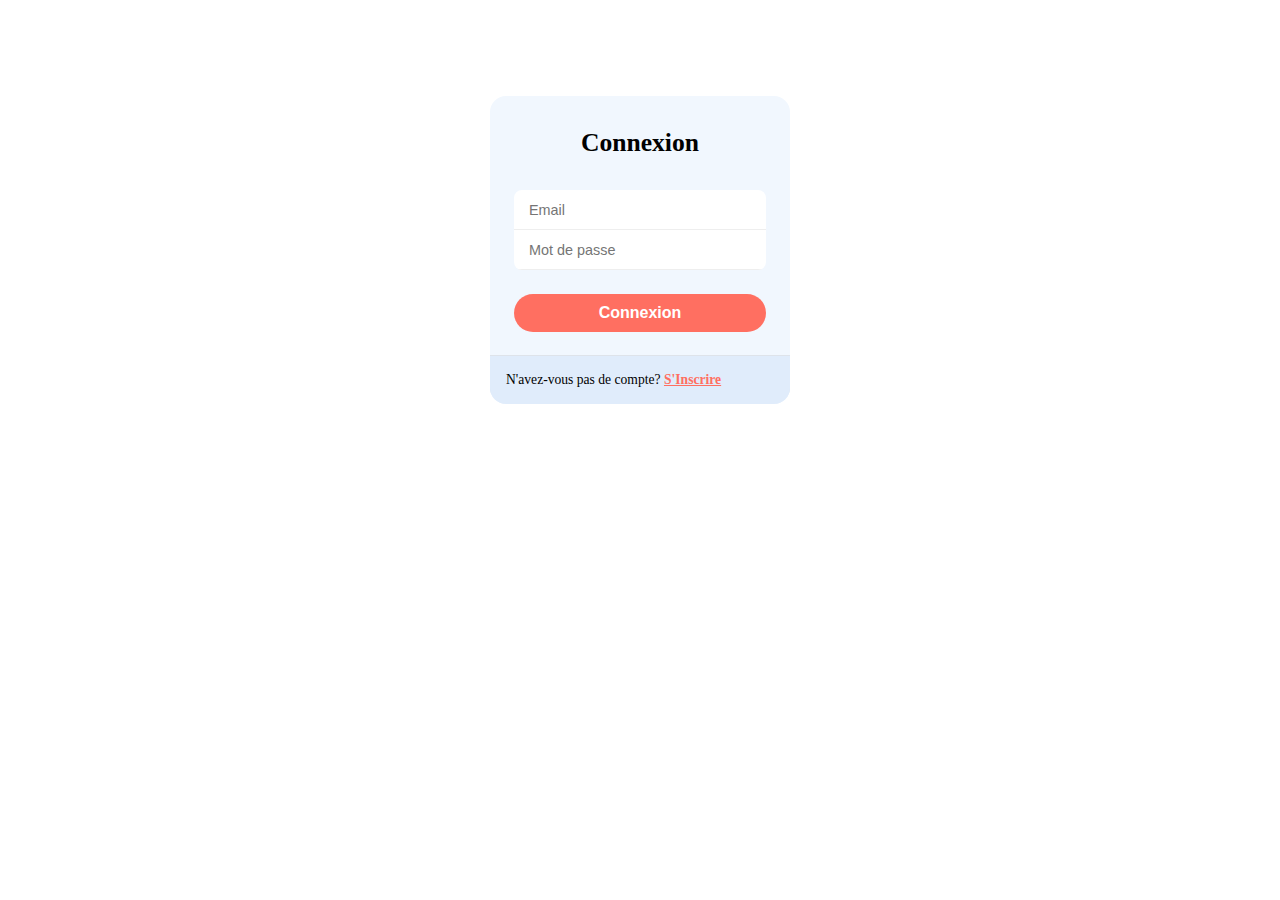
<file: index.html>
<!DOCTYPE html>
<html lang="fr">
<head>
  <meta charset="UTF-8">
  <meta name="viewport" content="width=device-width, initial-scale=1.0">
  <title>Suggère-moi un repas - Connexion</title>
  <link rel="stylesheet" href="./css/style.css">
</head>
<body>
   <div class="contenair">
    <div class="form-box">
        <form class="form">
            <span class="title">Connexion</span>
            <div class="form-container">
              <input type="text" class="input" id="loginEmail" placeholder="Email" required>
                    <!-- <input type="email" class="input" placeholder="Email"> -->
                <input type="password" class="input" id="loginPassword" placeholder="Mot de passe" required>
            </div>
            <button onclick="login()">Connexion</button>
        </form>
        <div class="form-section">
          <p>N'avez-vous pas de compte? <a href="./html/register.html">S'Inscrire</a> </p>
        </div>
        </div>
   </div>
    

  <script src="./js/connexion.js"></script>
</body>
</html>
</file>
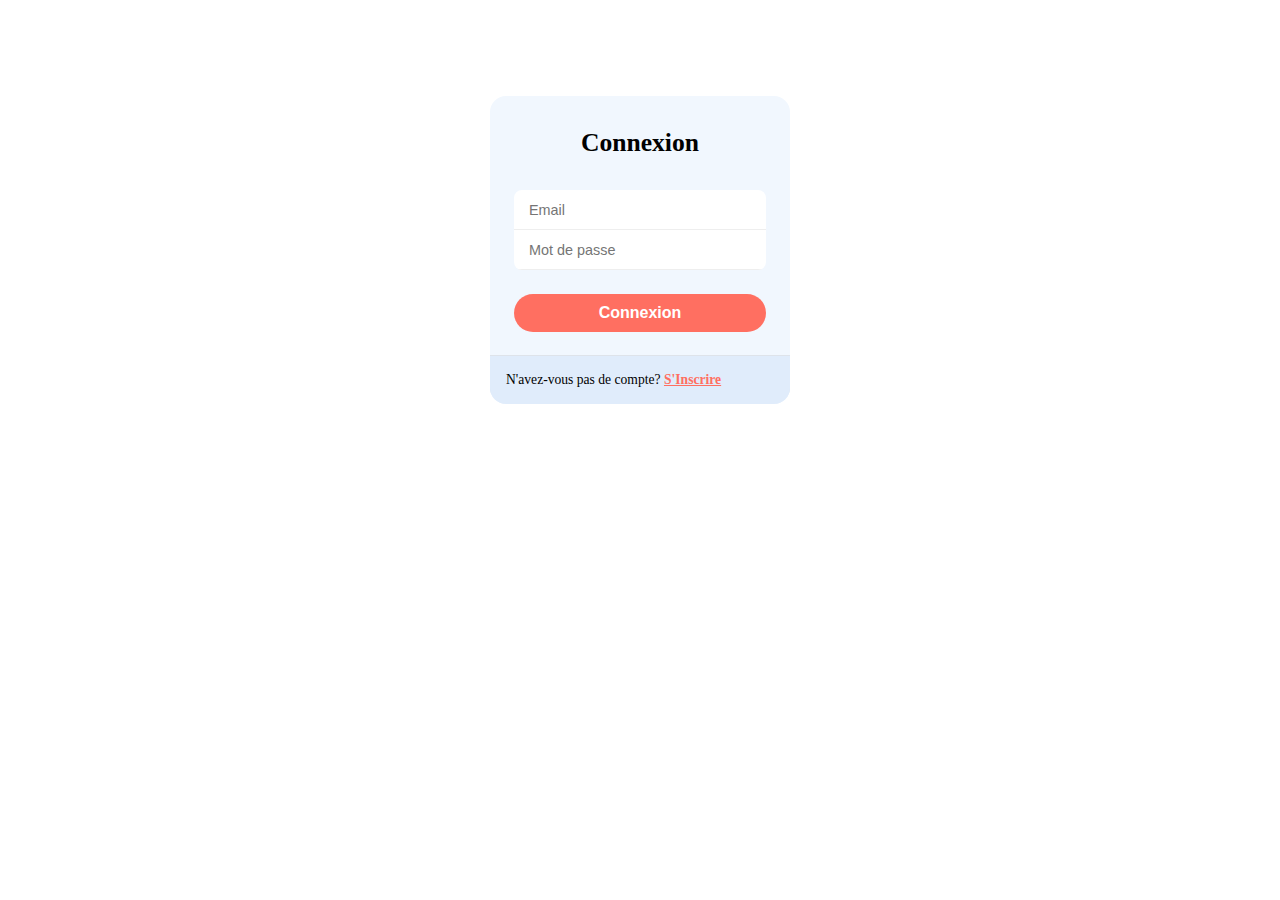
<file: html/app.html>
<!DOCTYPE html>
<html lang="fr">
<head>
  <meta charset="UTF-8">
  <meta name="viewport" content="width=device-width, initial-scale=1.0">
  <title>Suggère-moi un repas</title>
  <link rel="stylesheet" href="../css/app.css">
</head>
<body>
  <div class="container">
    <h1 id="welcomeMessage"></h1>

    <!-- Zone pour entrer les ingrédients -->
    <div>
        <h2>Bienvenue sur la plateforme de recttes de marie concu pour vous aidez a cuisiner</h2>
      <h2>Entrez vos ingrédients</h2>
      <div class="recherche">
        <input type="text" id="ingredients" placeholder="Exemple : tomates, œufs, fromage">
      <button onclick="suggestRecipe() " class="btnrech">Trouver une recette</button>
      </div>
    </div>

    <!-- Affichage des recettes -->
    <div id="recipe"></div>

    
  </div>
  <button id="btn">Se déconnecter</button>

  <script src="../js/app.js"></script>
  <script src="../js/connexion.js"></script>
  <script src="../js/inscription.js"></script>
</body>
</html>
</file>
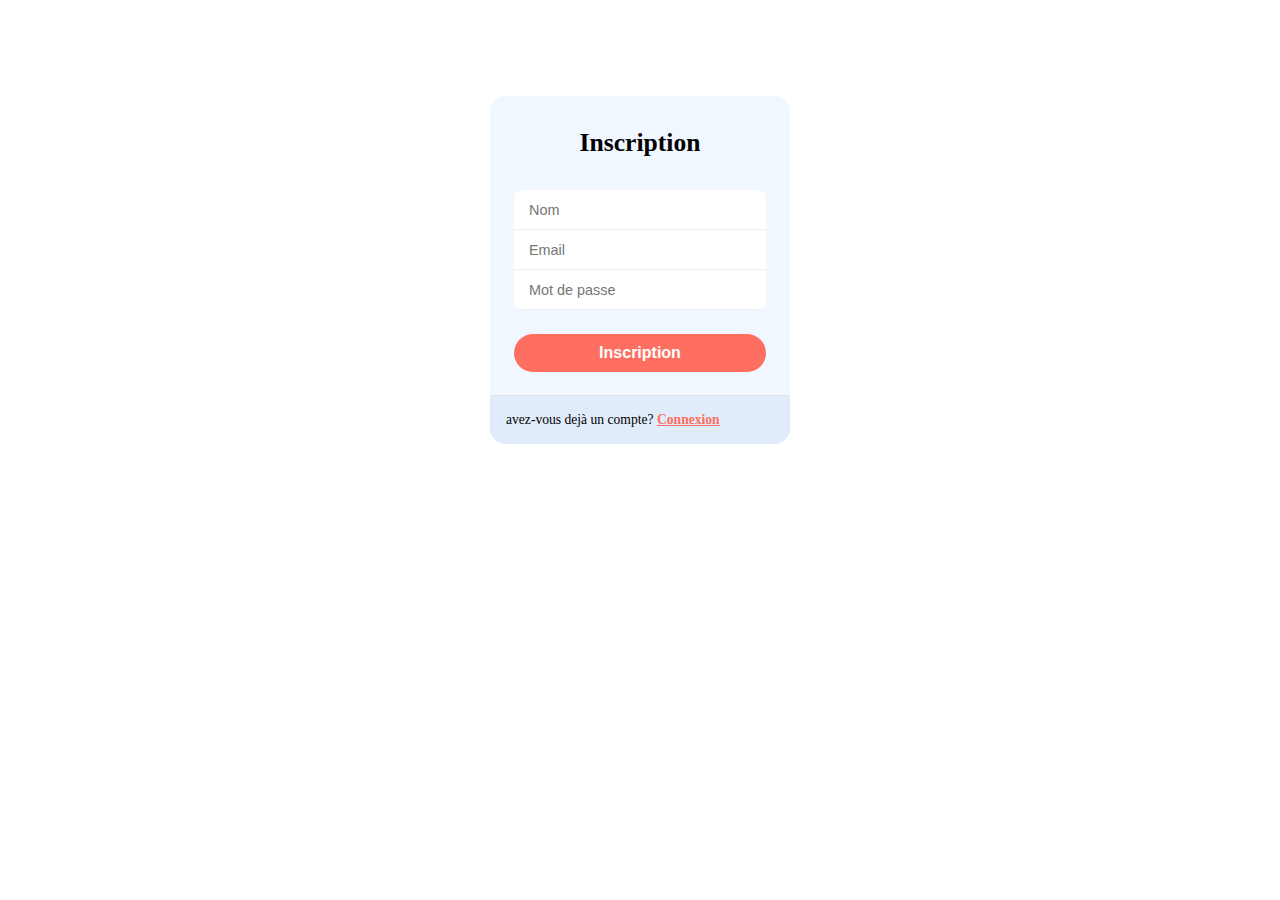
<file: html/register.html>
<!DOCTYPE html>
<html lang="fr">
<head>
  <meta charset="UTF-8">
  <meta name="viewport" content="width=device-width, initial-scale=1.0">
  <title>Suggère-moi un repas - Inscription</title>
  <link rel="stylesheet" href="../css/style.css">
</head>
<body>
   <div class="contenair">
    <div class="form-box">
        <form class="form">
            <span class="title">Inscription</span>
            <div class="form-container">
                <input type="text" class="input"id="signupName" placeholder="Nom" required>
                <input type="email" class="input"  id="signupEmail" placeholder="Email" required>
                <input type="password" class="input" id="signupPassword" placeholder="Mot de passe" required>
            </div>
            <button>Inscription</button>
        </form>
        <div class="form-section">
          <p>avez-vous dejà un compte? <a href="../index.html">Connexion</a> </p>
        </div>
        </div>
   </div>
    

  <script src="../js/inscription.js"></script>

</body>
</html>
</file>
<file: css/style.css>
*{
    margin: 0px;
    padding: 0px;
    box-sizing: border-box;  
}
.contenair{
    display: flex;
    justify-content: center;
    align-items: center;
    margin-top: 6rem;
}
.form-box {
    max-width: 300px;
    background: #f1f7fe;
    overflow: hidden;
    border-radius: 16px;
    color: #010101;

  }
  
  .form {
    position: relative;
    display: flex;
    flex-direction: column;
    padding: 32px 24px 24px;
    gap: 16px;
    text-align: center;
  }
  
  /*Form text*/
  .title {
    font-weight: bold;
    font-size: 1.6rem;
  }
  
  .subtitle {
    font-size: 1rem;
    color: #666;
  }
  
  /*Inputs box*/
  .form-container {
    overflow: hidden;
    border-radius: 8px;
    background-color: #fff;
    margin: 1rem 0 .5rem;
    width: 100%;
  }
  
  .input {
    background: none;
    border: 0;
    outline: 0;
    height: 40px;
    width: 100%;
    border-bottom: 1px solid #eee;
    font-size: .9rem;
    padding: 8px 15px;
  }
  
  .form-section {
    padding: 16px;
    font-size: .85rem;
    background-color: #e0ecfb;
    box-shadow: rgb(0 0 0 / 8%) 0 -1px;
  }
  
  .form-section a {
    font-weight: bold;
    color: #FF6F61;
    transition: color .3s ease;
  }
  
  .form-section a:hover {
    color: #FF6F61;
    text-decoration: underline;
  }
  
  /*Button*/
  .form button {
    background-color: #FF6F61;
    color: #fff;
    border: 0;
    border-radius: 24px;
    padding: 10px 16px;
    font-size: 1rem;
    font-weight: 600;
    cursor: pointer;
    transition: background-color .3s ease;
  }
  
  .form button:hover {
    background-color: #FF6F61;
  }
</file>
<file: css/app.css>
body {
    font-family: Arial, sans-serif;
    background-color: #f4f4f9;
    color: #333;
    text-align: center;
  }
  
  .container {
    max-width: 800px;
    margin: 50px auto;
    padding: 30px;
    border: 1px solid #ddd;
    border-radius: 5px;
    background: #fff;
    height: 60vh;
  }
  
  input {
    width: 90%;
    padding: 10px;
    margin: 10px 0;
    border: 1px solid #ddd;
    border-radius: 5px;
  }
  
  button {
    padding: 10px 20px;
    border: none;
    background: #ff6f61;
    color: #fff;
    border-radius: 5px;
    cursor: pointer;
  }
  
  button:hover {
    background: #ff4b3c;
  }
  
.recherche{
display:flex;
justify-content: center;
align-items: center;
}
.btnrech{
  width: 13rem;
  height: 3rem;
}
</file>
